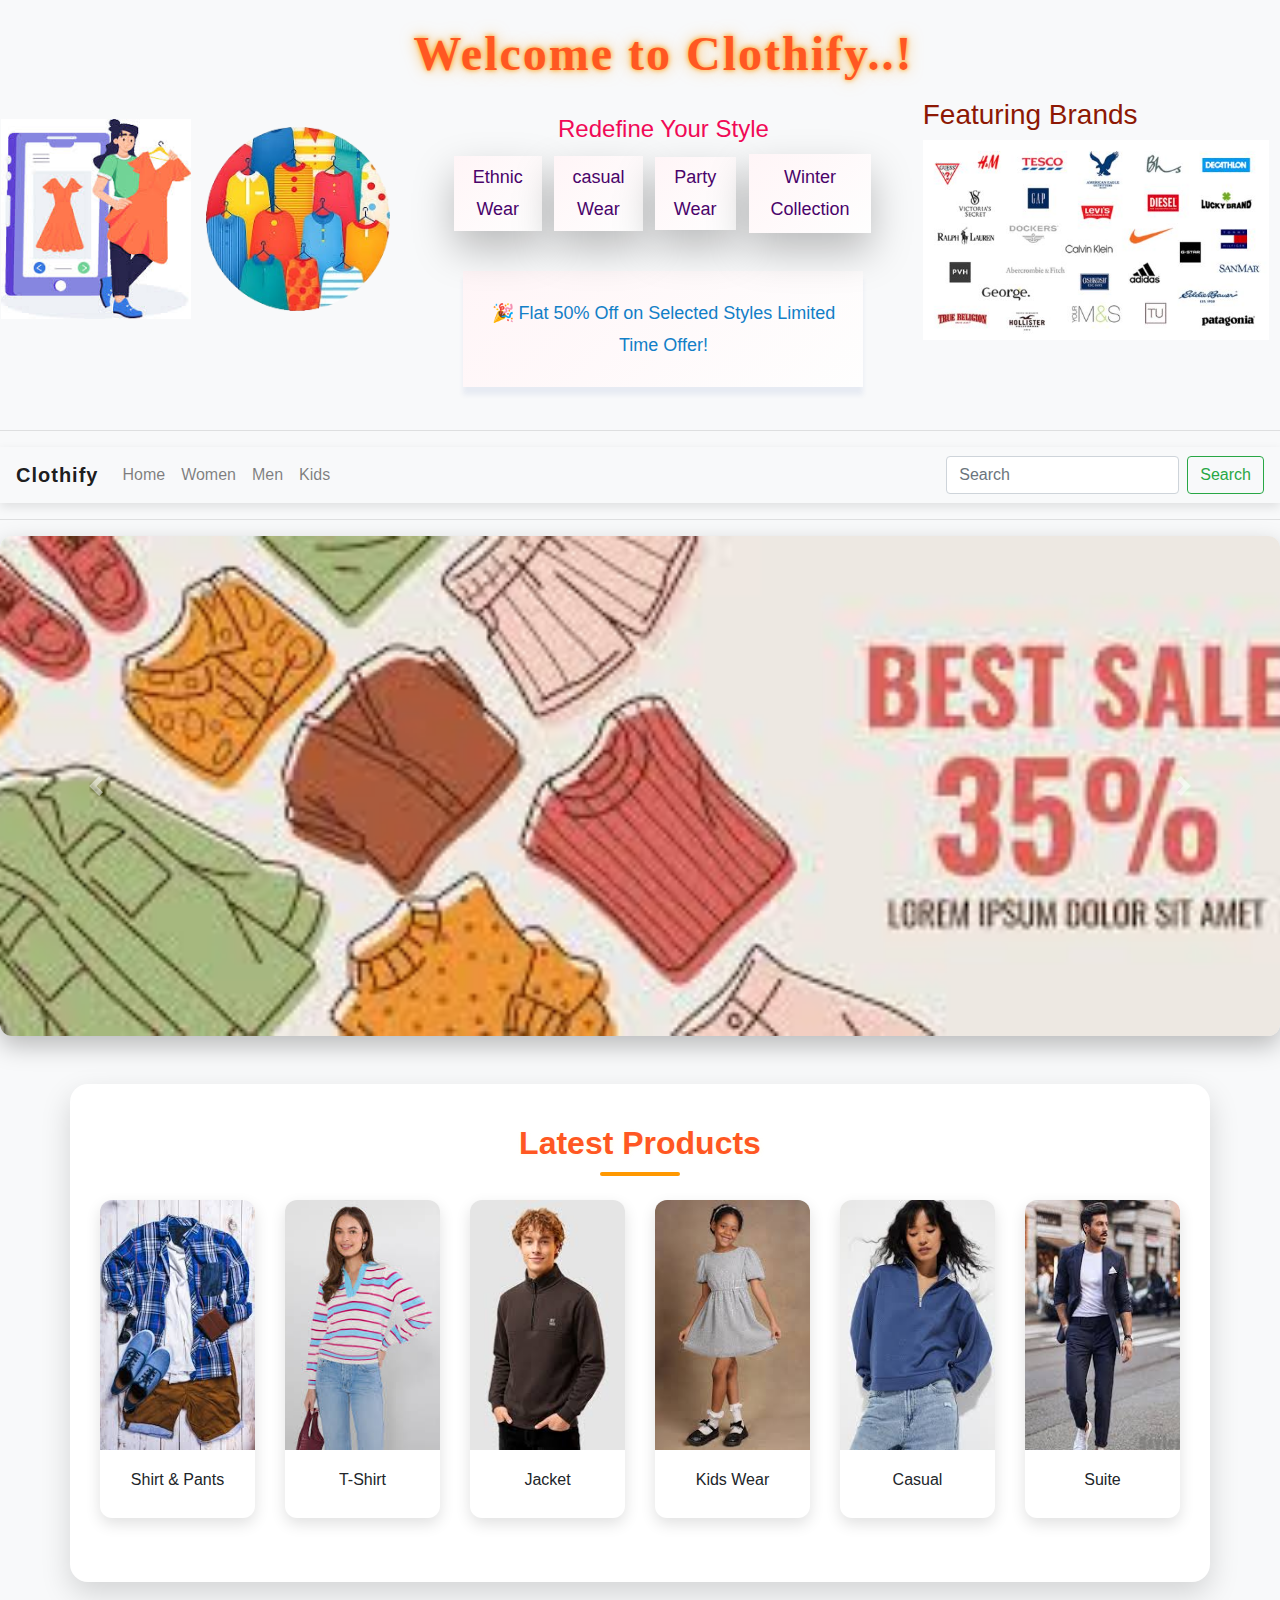
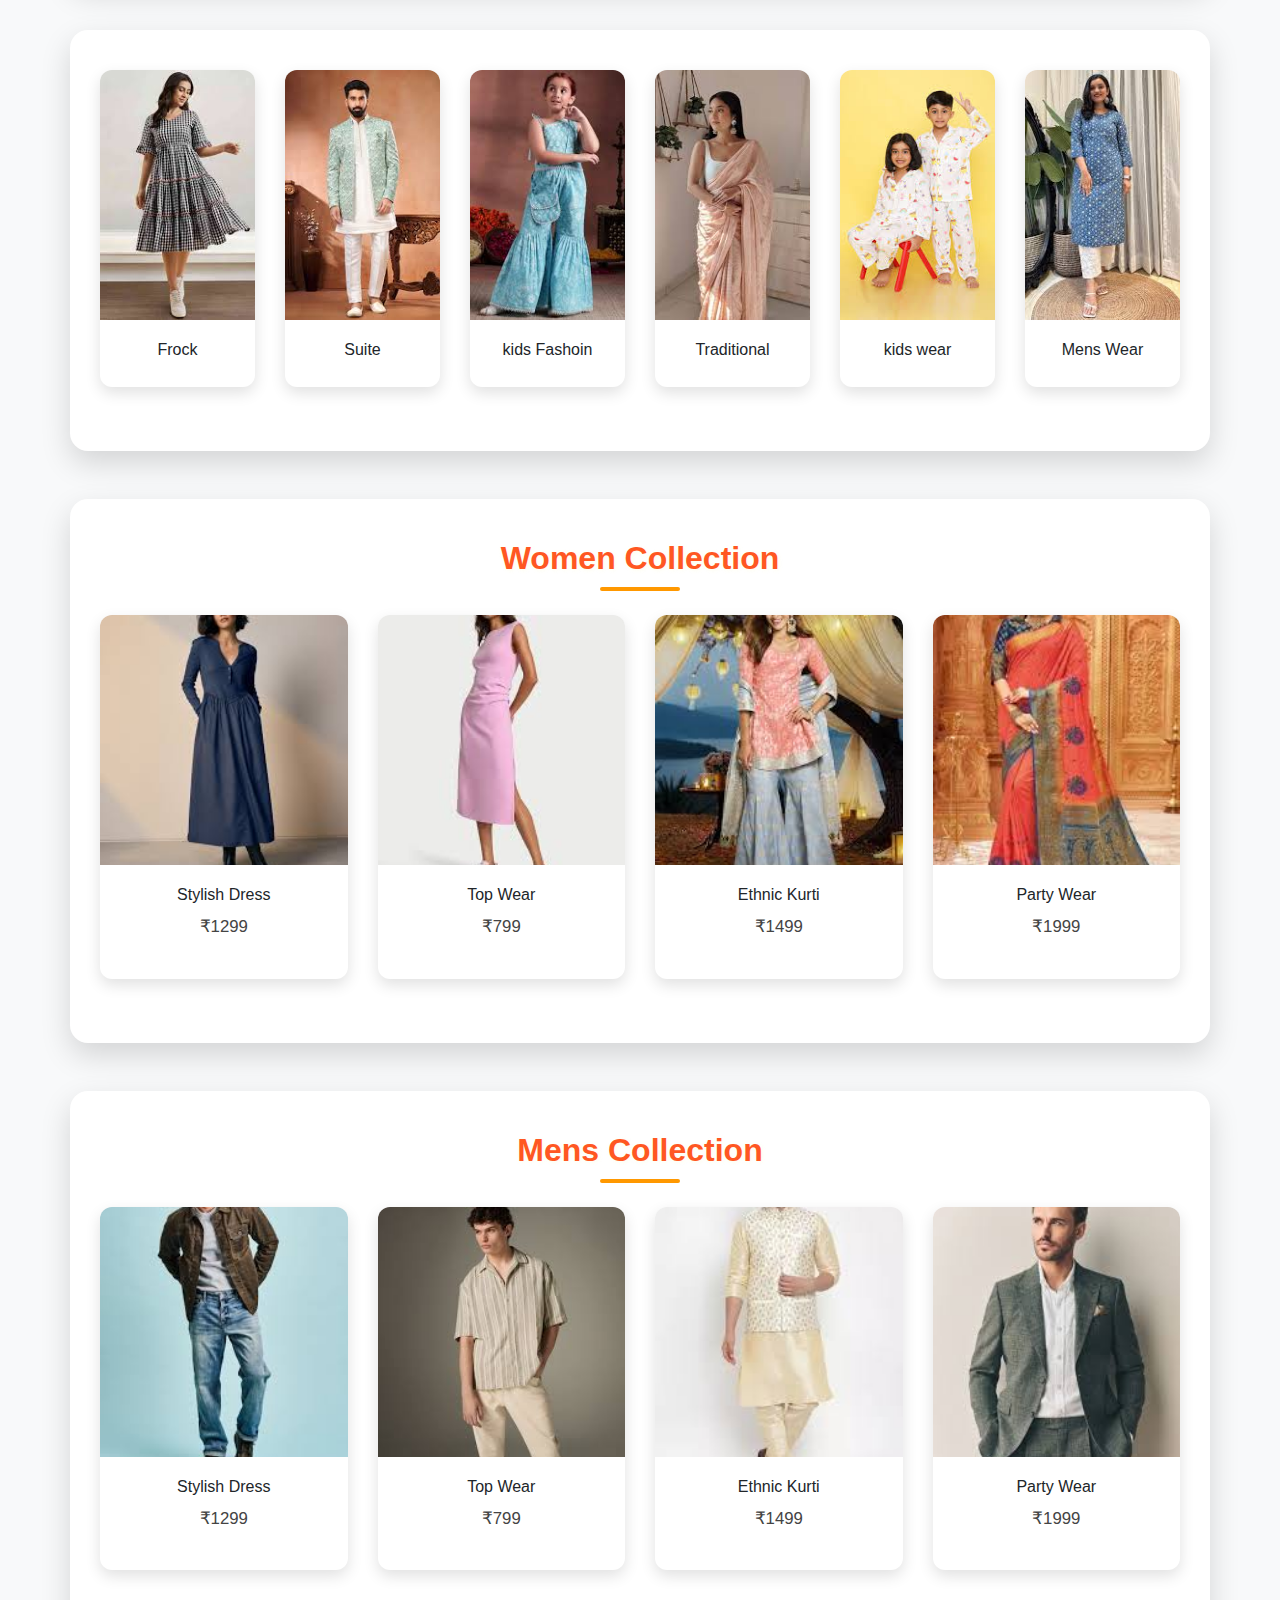
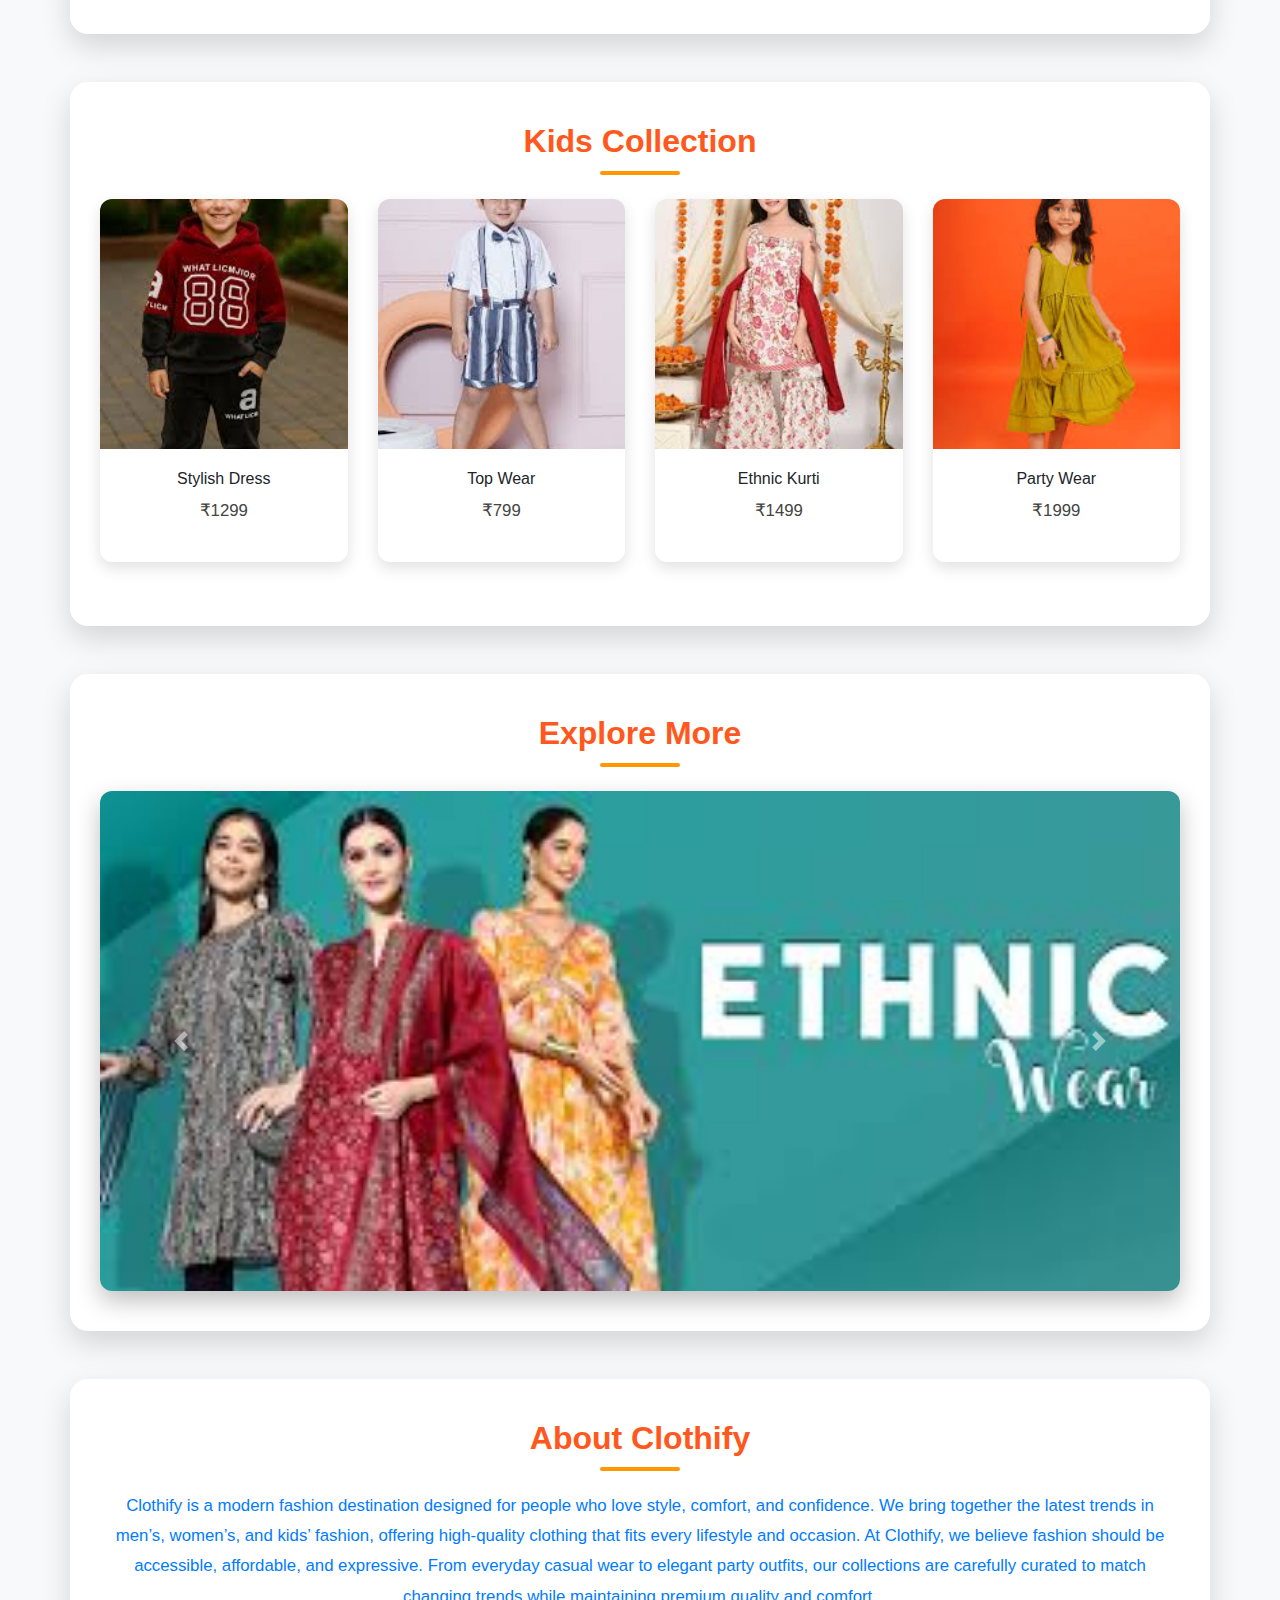
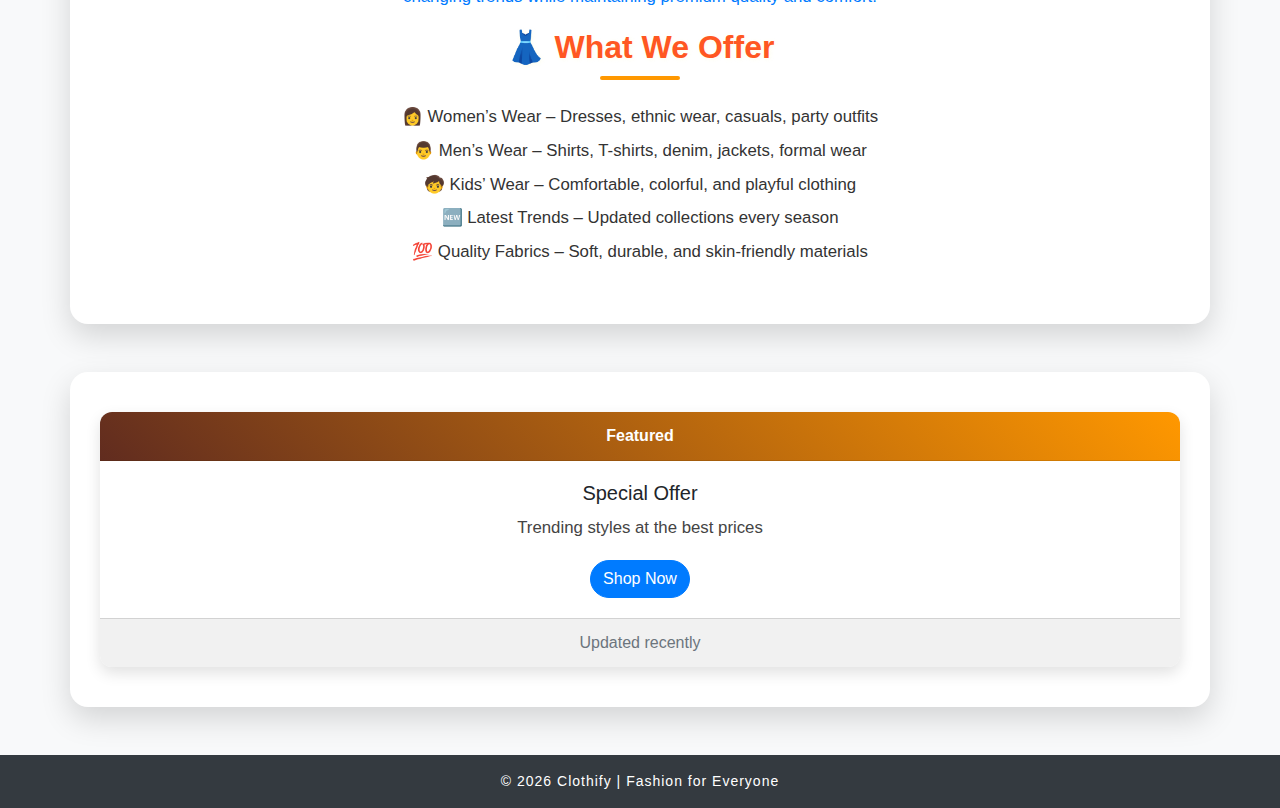
<file: index.html>
<!DOCTYPE html>
<html lang="en">
<head>
<meta charset="UTF-8">
<meta name="viewport" content="width=device-width, initial-scale=1.0">
<title>Clothify</title>
<link rel="icon" type="image/png" href="icon.png">


<!-- Bootstrap CSS -->
<link rel="stylesheet" href="https://cdn.jsdelivr.net/npm/bootstrap@4.4.1/dist/css/bootstrap.min.css">

<!-- Bootstrap JS -->
<script src="https://code.jquery.com/jquery-3.4.1.slim.min.js"></script>
<script src="https://cdn.jsdelivr.net/npm/popper.js@1.16.0/dist/umd/popper.min.js"></script>
<script src="https://cdn.jsdelivr.net/npm/bootstrap@4.4.1/dist/js/bootstrap.min.js"></script>
<link rel="stylesheet" href="style.css"/>


<style>
.carousel-item img {
    height: 500px;
    object-fit: cover;
}
.card img {
    height: 250px;
    object-fit: cover;
}
</style>
</head>

<body>
<br>

<table  class=' w-100'>

  <tr>
     <td >
       <img src="b2.jpg">
       
    </td>
    <td >
       <img src="icon.png">
       
    </td>
    <td> 
      <center>
 <h1 class="brand-name">Welcome to Clothify..!</h1>
<br>
    <h4> Redefine Your Style  </h4>

    <table>

    <tr>
      <td>
        <center>
 <p class="brand-text1"> Ethnic Wear</p>
        </center>
        
      </td>

      <td>
        <center>
 <p class="brand-text1"> casual Wear</p>
        </center>
        
      </td>
      <td>
        <center>
 <p class="brand-text1"> Party Wear</p>
        </center>
         
      </td>
      <td>
        <center>
 <p class="brand-text1"> Winter Collection</p>
        </center>
         
      </td>
    </tr>
    </table>

    <p class="brand-text"> 🎉 Flat 50% Off on Selected Styles
Limited Time Offer!</p>
      </center>
    
    </td>
    <td>
      <h3>Featuring Brands</h3>
       <img src="brand.jpg">
       
    </td>
   
  </tr>
</table>
<hr>
  
<!-- ================= NAVBAR ================= -->
<nav class="navbar navbar-expand-lg navbar-light bg-light">
  <a class="navbar-brand" href="index.html">Clothify</a>

  <button class="navbar-toggler" data-toggle="collapse" data-target="#nav">
    <span class="navbar-toggler-icon"></span>
  </button>

  <div class="collapse navbar-collapse" id="nav">
    <ul class="navbar-nav mr-auto">
      <li class="nav-item"><a class="nav-link" href="index.html">Home</a></li>
      <li class="nav-item"><a class="nav-link" href="women.html">Women</a></li>
      <li class="nav-item"><a class="nav-link" href="men.html">Men</a></li>
      <li class="nav-item"><a class="nav-link" href="kids.html">Kids</a></li>
    </ul>

    <form class="form-inline">
      <input class="form-control mr-2" type="search" placeholder="Search">
      <button class="btn btn-outline-success">Search</button>
    </form>
  </div>
</nav>
<hr>

<!-- ================= HERO CAROUSEL ================= -->
<div id="mainCarousel" class="carousel slide" data-ride="carousel">
  <div class="carousel-inner">
    <div class="carousel-item active"><img src="c6.jpg" class="w-100"></div>
    <div class="carousel-item"><img src="wc3.jpg" class="w-100"></div>
    <div class="carousel-item"><img src="c1.jpg" class="w-100"></div>
  </div>

  <a class="carousel-control-prev" href="#mainCarousel" data-slide="prev">
    <span class="carousel-control-prev-icon"></span>
  </a>
  <a class="carousel-control-next" href="#mainCarousel" data-slide="next">
    <span class="carousel-control-next-icon"></span>
  </a>
</div>

<!-- ================= LATEST PRODUCTS ================= -->
<div class="container my-5">
  <h2 class="text-center mb-4">Latest Products</h2>

  <div class="row">
    <div class="col-md-2 mb-4">
      <div class="card">
        <img src="h1.jpg" class="card-img-top">
        <div class="card-body text-center"><h6>Shirt & Pants</h6></div>
      </div>
    </div>

    <div class="col-md-2 mb-4">
      <div class="card">
        <img src="h3.jpg" class="card-img-top">
        <div class="card-body text-center"><h6>T-Shirt</h6></div>
      </div>
    </div>

    <div class="col-md-2 mb-4">
      <div class="card">
        <img src="m5.jpg" class="card-img-top">
        <div class="card-body text-center"><h6>Jacket</h6></div>
      </div>
    </div>

    <div class="col-md-2 mb-4">
      <div class="card">
        <img src="k1.jpg" class="card-img-top">
        <div class="card-body text-center"><h6>Kids Wear</h6></div>
      </div>
    </div>

    <div class="col-md-2 mb-4">
      <div class="card">
        <img src="h5.jpg" class="card-img-top">
        <div class="card-body text-center"><h6>Casual</h6></div>
      </div>
    </div>

    <div class="col-md-2 mb-4">
      <div class="card">
        <img src="h9.jpg" class="card-img-top">
        <div class="card-body text-center"><h6>Suite</h6></div>
      </div>
    </div>
  </div>
</div>
<div class="container my-5">
  
  <div class="row">
    <div class="col-md-2 mb-4">
      <div class="card">
        <img src="h4.jpg" class="card-img-top">
        <div class="card-body text-center"><h6>Frock</h6></div>
      </div>
    </div>

    <div class="col-md-2 mb-4">
      <div class="card">
        <img src="h10.jpg" class="card-img-top">
        <div class="card-body text-center"><h6>Suite</h6></div>
      </div>
    </div>

    <div class="col-md-2 mb-4">
      <div class="card">
        <img src="h11.jpg" class="card-img-top">
        <div class="card-body text-center"><h6>kids Fashoin</h6></div>
      </div>
    </div>

    <div class="col-md-2 mb-4">
      <div class="card">
        <img src="h12.jpg" class="card-img-top">
        <div class="card-body text-center"><h6>Traditional</h6></div>
      </div>
    </div>

    <div class="col-md-2 mb-4">
      <div class="card">
        <img src="k2.jpg" class="card-img-top">
        <div class="card-body text-center"><h6>kids wear</h6></div>
      </div>
    </div>

    <div class="col-md-2 mb-4">
      <div class="card">
        <img src="w8.jpg" class="card-img-top">
        <div class="card-body text-center"><h6>Mens Wear</h6></div>
      </div>
    </div>
  </div>
</div>

<!-- ================= WOMEN COLLECTION ================= -->
<div class="container my-5">
  <h2 class="text-center mb-4">Women Collection</h2>

  <div class="row">
    <div class="col-md-3 mb-4">
      <div class="card">
        <img src="w1.jpg">
        <div class="card-body text-center">
          <h6>Stylish Dress</h6>
          <p>₹1299</p>
        </div>
      </div>
    </div>

    <div class="col-md-3 mb-4">
      <div class="card">
        <img src="w5.jpg">
        <div class="card-body text-center">
          <h6>Top Wear</h6>
          <p>₹799</p>
        </div>
      </div>
    </div>

    <div class="col-md-3 mb-4">
      <div class="card">
        <img src="w3.jpg">
        <div class="card-body text-center">
          <h6>Ethnic Kurti</h6>
          <p>₹1499</p>
        </div>
      </div>
    </div>

    <div class="col-md-3 mb-4">
      <div class="card">
        <img src="w7.jpg">
        <div class="card-body text-center">
          <h6>Party Wear</h6>
          <p>₹1999</p>
        </div>
      </div>
    </div>
  </div>
</div>

<!-- ================= MENS COLLECTION ================= -->
<div class="container my-5">
  <h2 class="text-center mb-4">Mens Collection</h2>

  <div class="row">
    <div class="col-md-3 mb-4">
      <div class="card">
        <img src="m1.jpg">
        <div class="card-body text-center">
          <h6>Stylish Dress</h6>
          <p>₹1299</p>
        </div>
      </div>
    </div>

    <div class="col-md-3 mb-4">
      <div class="card">
        <img src="m2.jpg">
        <div class="card-body text-center">
          <h6>Top Wear</h6>
          <p>₹799</p>
        </div>
      </div>
    </div>

    <div class="col-md-3 mb-4">
      <div class="card">
        <img src="m3.jpg">
        <div class="card-body text-center">
          <h6>Ethnic Kurti</h6>
          <p>₹1499</p>
        </div>
      </div>
    </div>

    <div class="col-md-3 mb-4">
      <div class="card">
        <img src="m4.jpg">
        <div class="card-body text-center">
          <h6>Party Wear</h6>
          <p>₹1999</p>
        </div>
      </div>
    </div>
  </div>
</div>



<!-- ================= Kids COLLECTION ================= -->
<div class="container my-5">
  <h2 class="text-center mb-4">Kids Collection</h2>

  <div class="row">
    <div class="col-md-3 mb-4">
      <div class="card">
        <img src="k3.jpg">
        <div class="card-body text-center">
          <h6>Stylish Dress</h6>
          <p>₹1299</p>
        </div>
      </div>
    </div>

    <div class="col-md-3 mb-4">
      <div class="card">
        <img src="k4.jpg">
        <div class="card-body text-center">
          <h6>Top Wear</h6>
          <p>₹799</p>
        </div>
      </div>
    </div>

    <div class="col-md-3 mb-4">
      <div class="card">
        <img src="k6.jpg">
        <div class="card-body text-center">
          <h6>Ethnic Kurti</h6>
          <p>₹1499</p>
        </div>
      </div>
    </div>

    <div class="col-md-3 mb-4">
      <div class="card">
        <img src="k7.jpg">
        <div class="card-body text-center">
          <h6>Party Wear</h6>
          <p>₹1999</p>
        </div>
      </div>
    </div>
  </div>
</div>

<!-- ================= EXPLORE MORE ================= -->
<div class="container my-5">
  <h2 class="text-center mb-4">Explore More</h2>

  <div id="exploreCarousel" class="carousel slide" data-ride="carousel">
    <div class="carousel-inner">
      <div class="carousel-item active"><img src="wc7.jpg" class="w-100"></div>
      <div class="carousel-item"><img src="c5.jpg" class="w-100"></div>
      <div class="carousel-item"><img src="c1.jpg" class="w-100"></div>
    </div>

    <a class="carousel-control-prev" href="#exploreCarousel" data-slide="prev">
      <span class="carousel-control-prev-icon"></span>
    </a>
    <a class="carousel-control-next" href="#exploreCarousel" data-slide="next">
      <span class="carousel-control-next-icon"></span>
    </a>
  </div>
</div>

<!-- ================= INFORMATION ================= -->
<div class="container my-5">
  <h2 class="text-center">About Clothify</h2>
  <p class="text-center text-primary">
   Clothify is a modern fashion destination designed for people who love style, comfort, and confidence. We bring together the latest trends in men’s, women’s, and kids’ fashion, offering high-quality clothing that fits every lifestyle and occasion.

At Clothify, we believe fashion should be accessible, affordable, and expressive. From everyday casual wear to elegant party outfits, our collections are carefully curated to match changing trends while maintaining premium quality and comfort.
  </p>

  <h2 class="text-center">👗 What We Offer</h2>
  <p>
    <center>
👩 Women’s Wear – Dresses, ethnic wear, casuals, party outfits<br>

👨 Men’s Wear – Shirts, T-shirts, denim, jackets, formal wear<br>

🧒 Kids’ Wear – Comfortable, colorful, and playful clothing<br>

🆕 Latest Trends – Updated collections every season<br>

💯 Quality Fabrics – Soft, durable, and skin-friendly materials
    </center>


  </p>
</div>




<!-- ================= FEATURE CARD ================= -->
<div class="container my-5">
  <div class="card text-center">
    <div class="card-header">Featured</div>
    <div class="card-body">
      <h5>Special Offer</h5>
      <p>Trending styles at the best prices</p>
      <a href="#" class="btn btn-primary">Shop Now</a>
    </div>
    <div class="card-footer text-muted">Updated recently</div>
  </div>
</div>


<!-- ================= FOOTER ================= -->
<footer class="bg-dark text-white text-center p-3">
  © 2026 Clothify | Fashion for Everyone
</footer>

</body>
</html>
</file>
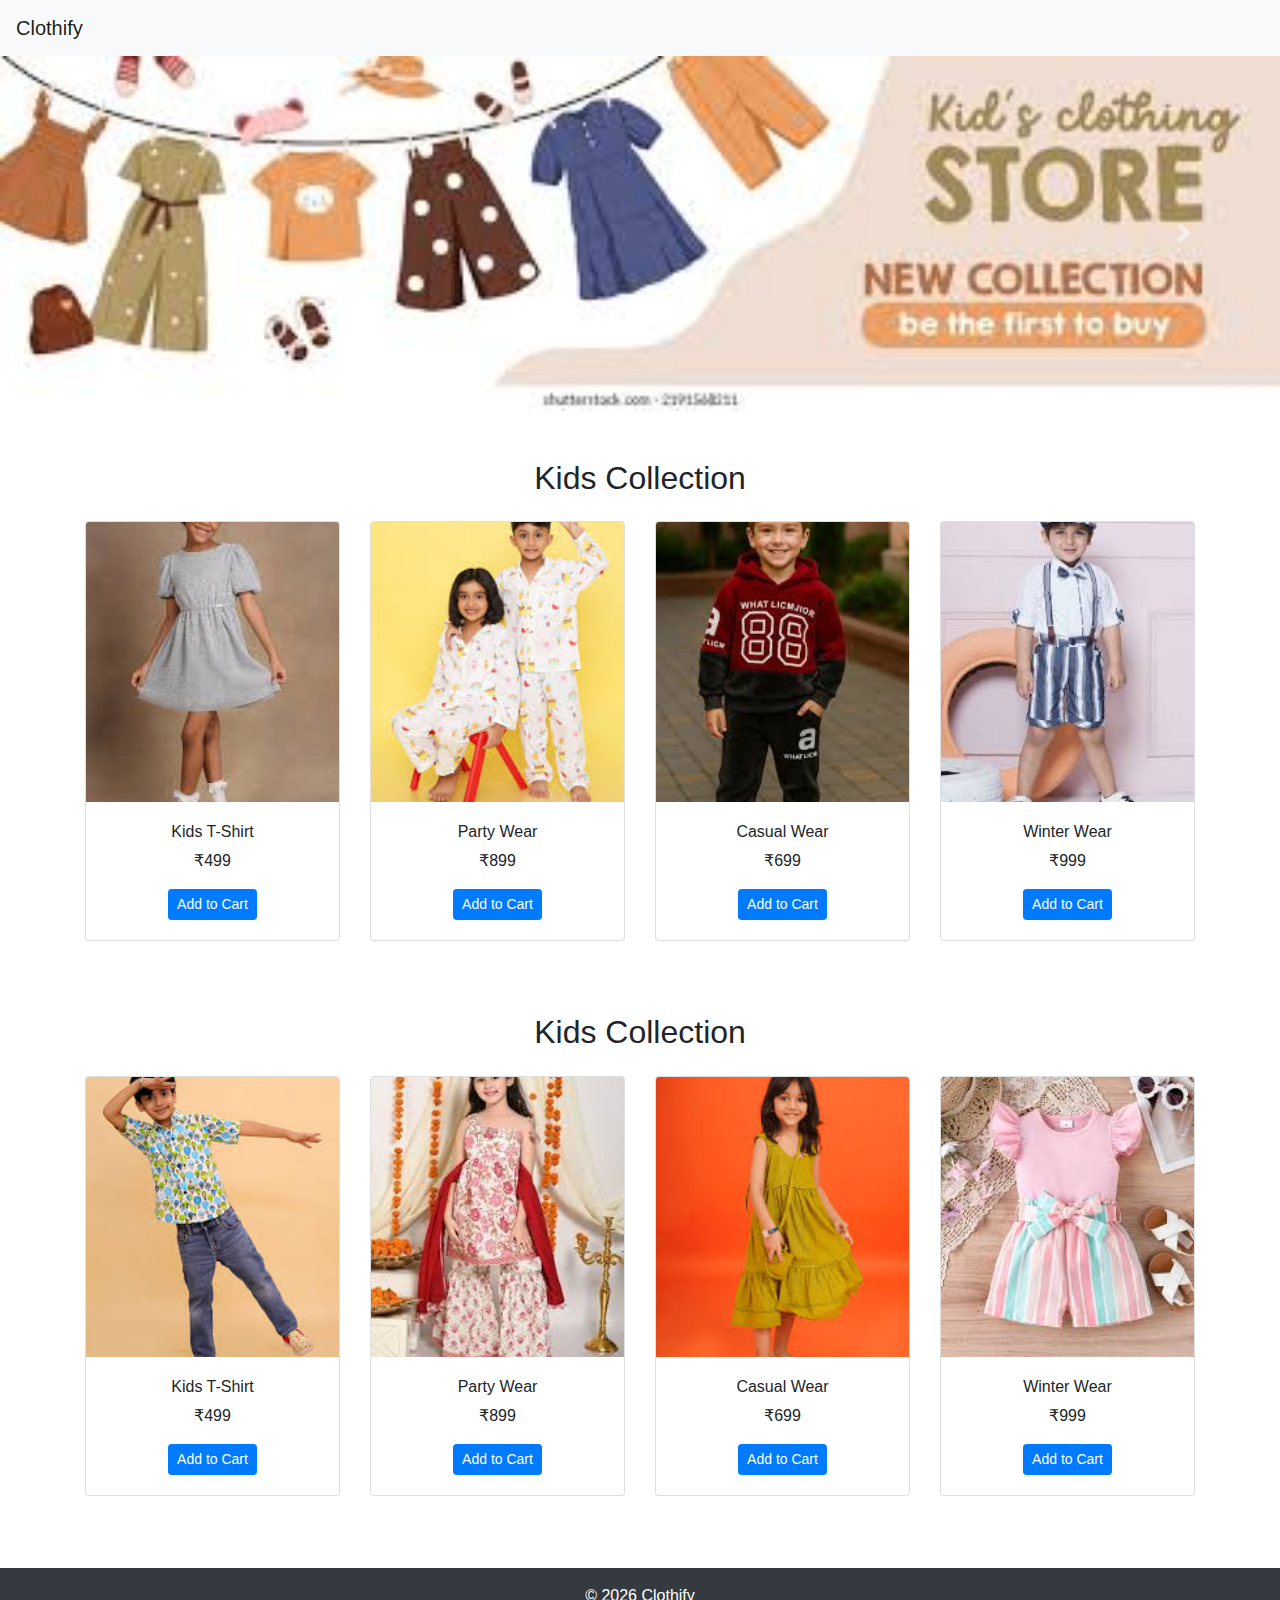
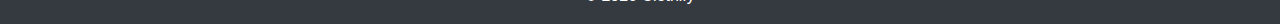
<file: kids.html>
<!DOCTYPE html>
<html lang="en">
<head>
<meta charset="UTF-8">
<meta name="viewport" content="width=device-width, initial-scale=1.0">
<title>Kids Collection</title>

<link rel="stylesheet"
 href="https://cdn.jsdelivr.net/npm/bootstrap@4.4.1/dist/css/bootstrap.min.css">

<script src="https://code.jquery.com/jquery-3.4.1.slim.min.js"></script>
<script src="https://cdn.jsdelivr.net/npm/popper.js@1.16.0/dist/umd/popper.min.js"></script>
<script src="https://cdn.jsdelivr.net/npm/bootstrap@4.4.1/dist/js/bootstrap.min.js"></script>

<style>
.card img {
  height: 280px;
  object-fit: cover;
}
</style>
</head>

<body>

<nav class="navbar navbar-expand-lg navbar-light bg-light">
  <a class="navbar-brand" href="index.html">Clothify</a>
</nav>

<!-- ================= HERO CAROUSEL ================= -->
<div id="mainCarousel" class="carousel slide" data-ride="carousel">
  <div class="carousel-inner">
    <div class="carousel-item active"><img src="kc1.jpg" class="w-100"></div>
    <div class="carousel-item"><img src="kc2.jpg" class="w-100"></div>
    <div class="carousel-item"><img src="kc3.jpg" class="w-100"></div>
  </div>

  <a class="carousel-control-prev" href="#mainCarousel" data-slide="prev">
    <span class="carousel-control-prev-icon"></span>
  </a>
  <a class="carousel-control-next" href="#mainCarousel" data-slide="next">
    <span class="carousel-control-next-icon"></span>
  </a>
</div>

<div class="container my-5">
  <h2 class="text-center mb-4">Kids Collection</h2>

  <div class="row">
    <div class="col-md-3 mb-4">
      <div class="card">
        <img src="k1.jpg" class="card-img-top">
        <div class="card-body text-center">
          <h6>Kids T-Shirt</h6>
          <p>₹499</p>
          <a href="#" class="btn btn-primary btn-sm">Add to Cart</a>
        </div>
      </div>
    </div>

    <div class="col-md-3 mb-4">
      <div class="card">
        <img src="k2.jpg" class="card-img-top">
        <div class="card-body text-center">
          <h6>Party Wear</h6>
          <p>₹899</p>
          <a href="#" class="btn btn-primary btn-sm">Add to Cart</a>
        </div>
      </div>
    </div>

    <div class="col-md-3 mb-4">
      <div class="card">
        <img src="k3.jpg" class="card-img-top">
        <div class="card-body text-center">
          <h6>Casual Wear</h6>
          <p>₹699</p>
          <a href="#" class="btn btn-primary btn-sm">Add to Cart</a>
        </div>
      </div>
    </div>

    <div class="col-md-3 mb-4">
      <div class="card">
        <img src="k4.jpg" class="card-img-top">
        <div class="card-body text-center">
          <h6>Winter Wear</h6>
          <p>₹999</p>
          <a href="#" class="btn btn-primary btn-sm">Add to Cart</a>
        </div>
      </div>
    </div>
  </div>
</div>

<div class="container my-5">
  <h2 class="text-center mb-4">Kids Collection</h2>

  <div class="row">
    <div class="col-md-3 mb-4">
      <div class="card">
        <img src="k9.jpg" class="card-img-top">
        <div class="card-body text-center">
          <h6>Kids T-Shirt</h6>
          <p>₹499</p>
          <a href="#" class="btn btn-primary btn-sm">Add to Cart</a>
        </div>
      </div>
    </div>

    <div class="col-md-3 mb-4">
      <div class="card">
        <img src="k6.jpg" class="card-img-top">
        <div class="card-body text-center">
          <h6>Party Wear</h6>
          <p>₹899</p>
          <a href="#" class="btn btn-primary btn-sm">Add to Cart</a>
        </div>
      </div>
    </div>

    <div class="col-md-3 mb-4">
      <div class="card">
        <img src="k7.jpg" class="card-img-top">
        <div class="card-body text-center">
          <h6>Casual Wear</h6>
          <p>₹699</p>
          <a href="#" class="btn btn-primary btn-sm">Add to Cart</a>
        </div>
      </div>
    </div>

    <div class="col-md-3 mb-4">
      <div class="card">
        <img src="k8.jpg" class="card-img-top">
        <div class="card-body text-center">
          <h6>Winter Wear</h6>
          <p>₹999</p>
          <a href="#" class="btn btn-primary btn-sm">Add to Cart</a>
        </div>
      </div>
    </div>
  </div>
</div>

<footer class="bg-dark text-white text-center p-3">
© 2026 Clothify
</footer>

</body>
</html>
</file>
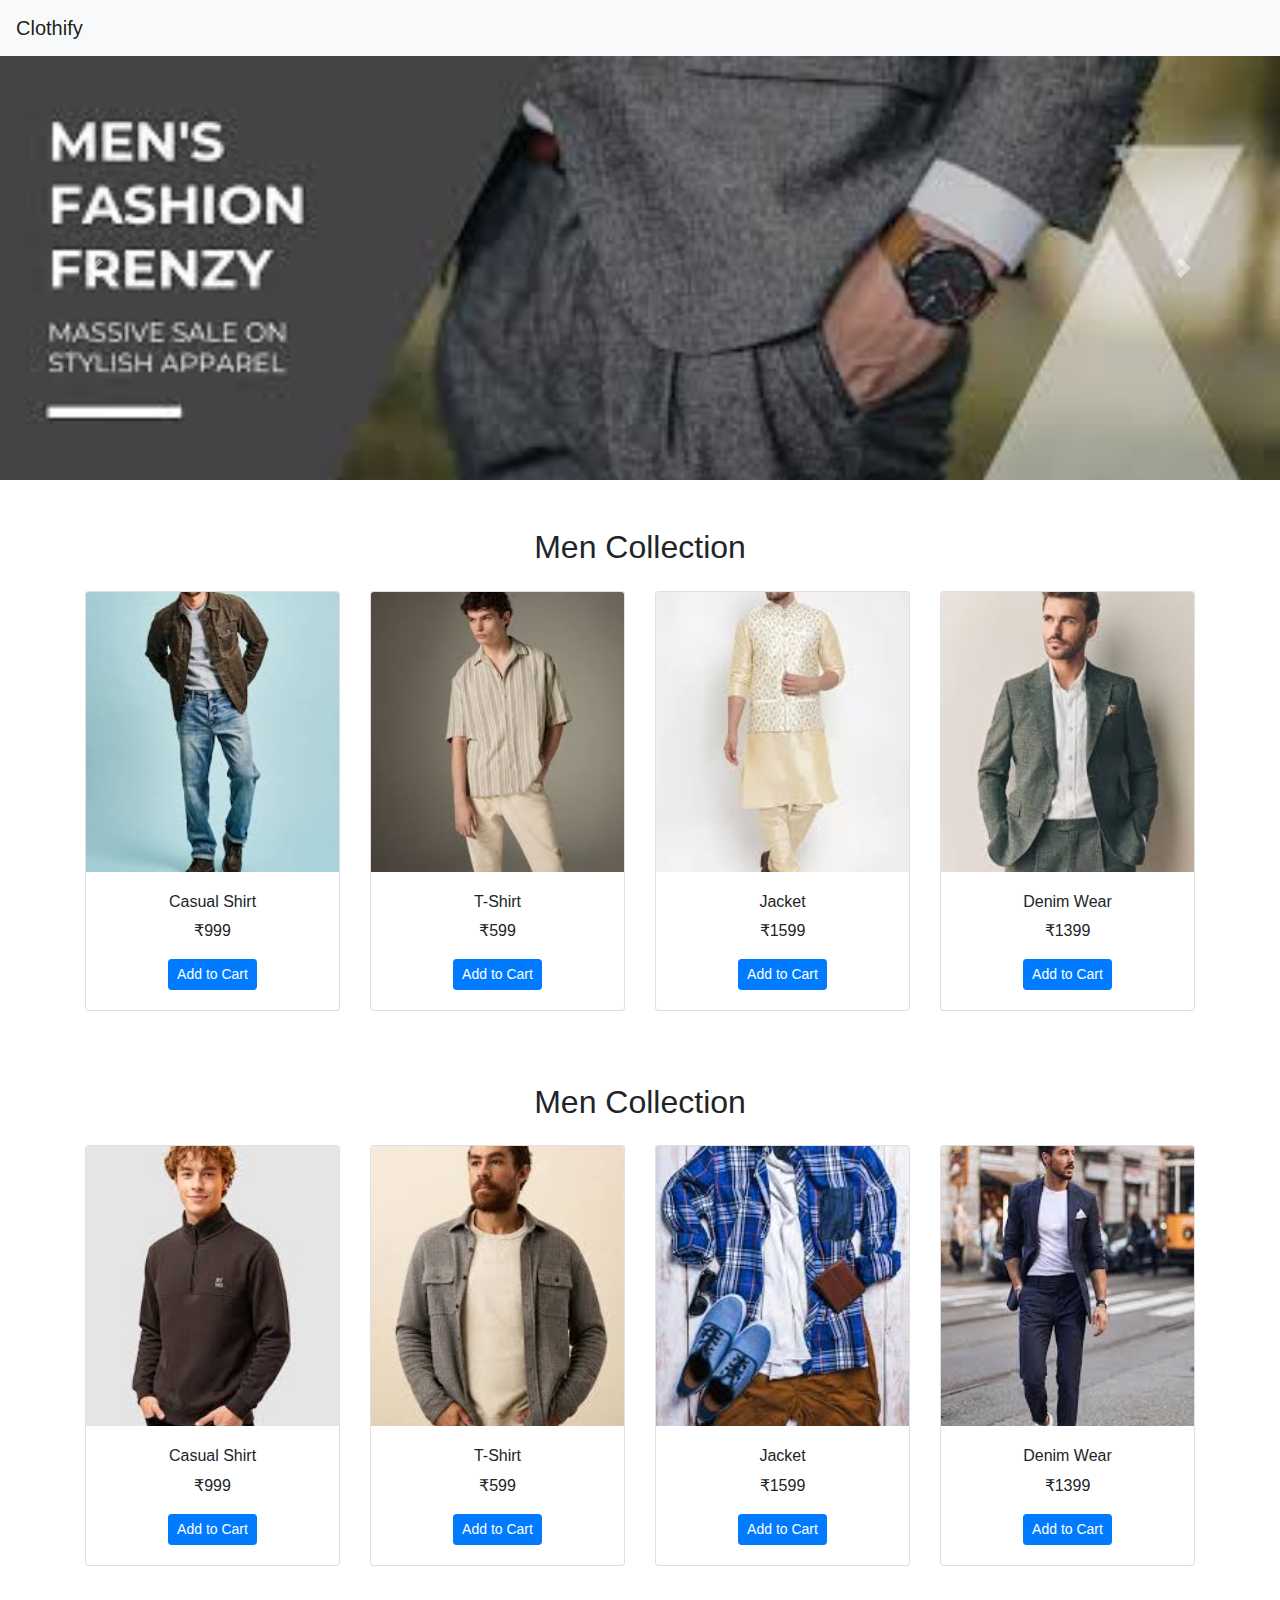
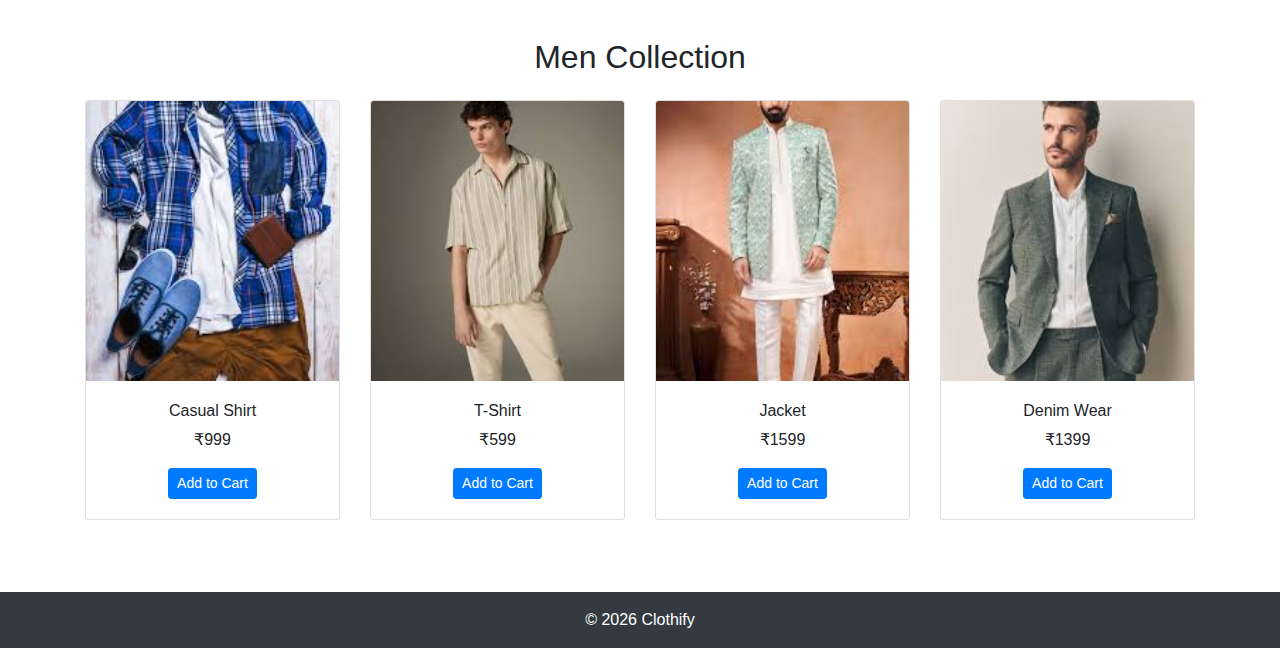
<file: men.html>
<!DOCTYPE html>
<html lang="en">
<head>
<meta charset="UTF-8">
<meta name="viewport" content="width=device-width, initial-scale=1.0">
<title>Men Collection</title>

<link rel="stylesheet"
 href="https://cdn.jsdelivr.net/npm/bootstrap@4.4.1/dist/css/bootstrap.min.css">

<script src="https://code.jquery.com/jquery-3.4.1.slim.min.js"></script>
<script src="https://cdn.jsdelivr.net/npm/popper.js@1.16.0/dist/umd/popper.min.js"></script>
<script src="https://cdn.jsdelivr.net/npm/bootstrap@4.4.1/dist/js/bootstrap.min.js"></script>

<style>
.card img {
  height: 280px;
  object-fit: cover;
}
</style>
</head>




<body>

<nav class="navbar navbar-expand-lg navbar-light bg-light">
  <a class="navbar-brand" href="index.html">Clothify</a>
</nav>

<!-- ================= HERO CAROUSEL ================= -->
<div id="mainCarousel" class="carousel slide" data-ride="carousel">
  <div class="carousel-inner">
    <div class="carousel-item active"><img src="mc1.jpg" class="w-100"></div>
    <div class="carousel-item"><img src="mc2.jpg" class="w-100"></div>
    <div class="carousel-item"><img src="mc3.jpg" class="w-100"></div>
  </div>

  <a class="carousel-control-prev" href="#mainCarousel" data-slide="prev">
    <span class="carousel-control-prev-icon"></span>
  </a>
  <a class="carousel-control-next" href="#mainCarousel" data-slide="next">
    <span class="carousel-control-next-icon"></span>
  </a>
</div>

<div class="container my-5">
  <h2 class="text-center mb-4">Men Collection</h2>

  <div class="row">
    <div class="col-md-3 mb-4">
      <div class="card">
        <img src="m1.jpg" class="card-img-top">
        <div class="card-body text-center">
          <h6>Casual Shirt</h6>
          <p>₹999</p>
          <a href="#" class="btn btn-primary btn-sm">Add to Cart</a>
        </div>
      </div>
    </div>

    <div class="col-md-3 mb-4">
      <div class="card">
        <img src="m2.jpg" class="card-img-top">
        <div class="card-body text-center">
          <h6>T-Shirt</h6>
          <p>₹599</p>
          <a href="#" class="btn btn-primary btn-sm">Add to Cart</a>
        </div>
      </div>
    </div>

    <div class="col-md-3 mb-4">
      <div class="card">
        <img src="m3.jpg" class="card-img-top">
        <div class="card-body text-center">
          <h6>Jacket</h6>
          <p>₹1599</p>
          <a href="#" class="btn btn-primary btn-sm">Add to Cart</a>
        </div>
      </div>
    </div>

    <div class="col-md-3 mb-4">
      <div class="card">
        <img src="m4.jpg" class="card-img-top">
        <div class="card-body text-center">
          <h6>Denim Wear</h6>
          <p>₹1399</p>
          <a href="#" class="btn btn-primary btn-sm">Add to Cart</a>
        </div>
      </div>
    </div>
  </div>
</div>



<div class="container my-5">
  <h2 class="text-center mb-4">Men Collection</h2>

  <div class="row">
    <div class="col-md-3 mb-4">
      <div class="card">
        <img src="m5.jpg" class="card-img-top">
        <div class="card-body text-center">
          <h6>Casual Shirt</h6>
          <p>₹999</p>
          <a href="#" class="btn btn-primary btn-sm">Add to Cart</a>
        </div>
      </div>
    </div>

    <div class="col-md-3 mb-4">
      <div class="card">
        <img src="m6.jpg" class="card-img-top">
        <div class="card-body text-center">
          <h6>T-Shirt</h6>
          <p>₹599</p>
          <a href="#" class="btn btn-primary btn-sm">Add to Cart</a>
        </div>
      </div>
    </div>

    <div class="col-md-3 mb-4">
      <div class="card">
        <img src="h1.jpg" class="card-img-top">
        <div class="card-body text-center">
          <h6>Jacket</h6>
          <p>₹1599</p>
          <a href="#" class="btn btn-primary btn-sm">Add to Cart</a>
        </div>
      </div>
    </div>

    <div class="col-md-3 mb-4">
      <div class="card">
        <img src="h9.jpg" class="card-img-top">
        <div class="card-body text-center">
          <h6>Denim Wear</h6>
          <p>₹1399</p>
          <a href="#" class="btn btn-primary btn-sm">Add to Cart</a>
        </div>
      </div>
    </div>
  </div>
</div>



<div class="container my-5">
  <h2 class="text-center mb-4">Men Collection</h2>

  <div class="row">
    <div class="col-md-3 mb-4">
      <div class="card">
        <img src="h1.jpg" class="card-img-top">
        <div class="card-body text-center">
          <h6>Casual Shirt</h6>
          <p>₹999</p>
          <a href="#" class="btn btn-primary btn-sm">Add to Cart</a>
        </div>
      </div>
    </div>

    <div class="col-md-3 mb-4">
      <div class="card">
        <img src="m2.jpg" class="card-img-top">
        <div class="card-body text-center">
          <h6>T-Shirt</h6>
          <p>₹599</p>
          <a href="#" class="btn btn-primary btn-sm">Add to Cart</a>
        </div>
      </div>
    </div>

    <div class="col-md-3 mb-4">
      <div class="card">
        <img src="h10.jpg" class="card-img-top">
        <div class="card-body text-center">
          <h6>Jacket</h6>
          <p>₹1599</p>
          <a href="#" class="btn btn-primary btn-sm">Add to Cart</a>
        </div>
      </div>
    </div>

    <div class="col-md-3 mb-4">
      <div class="card">
        <img src="m4.jpg" class="card-img-top">
        <div class="card-body text-center">
          <h6>Denim Wear</h6>
          <p>₹1399</p>
          <a href="#" class="btn btn-primary btn-sm">Add to Cart</a>
        </div>
      </div>
    </div>
  </div>
</div>


<footer class="bg-dark text-white text-center p-3">
© 2026 Clothify
</footer>

</body>
</html>
</file>
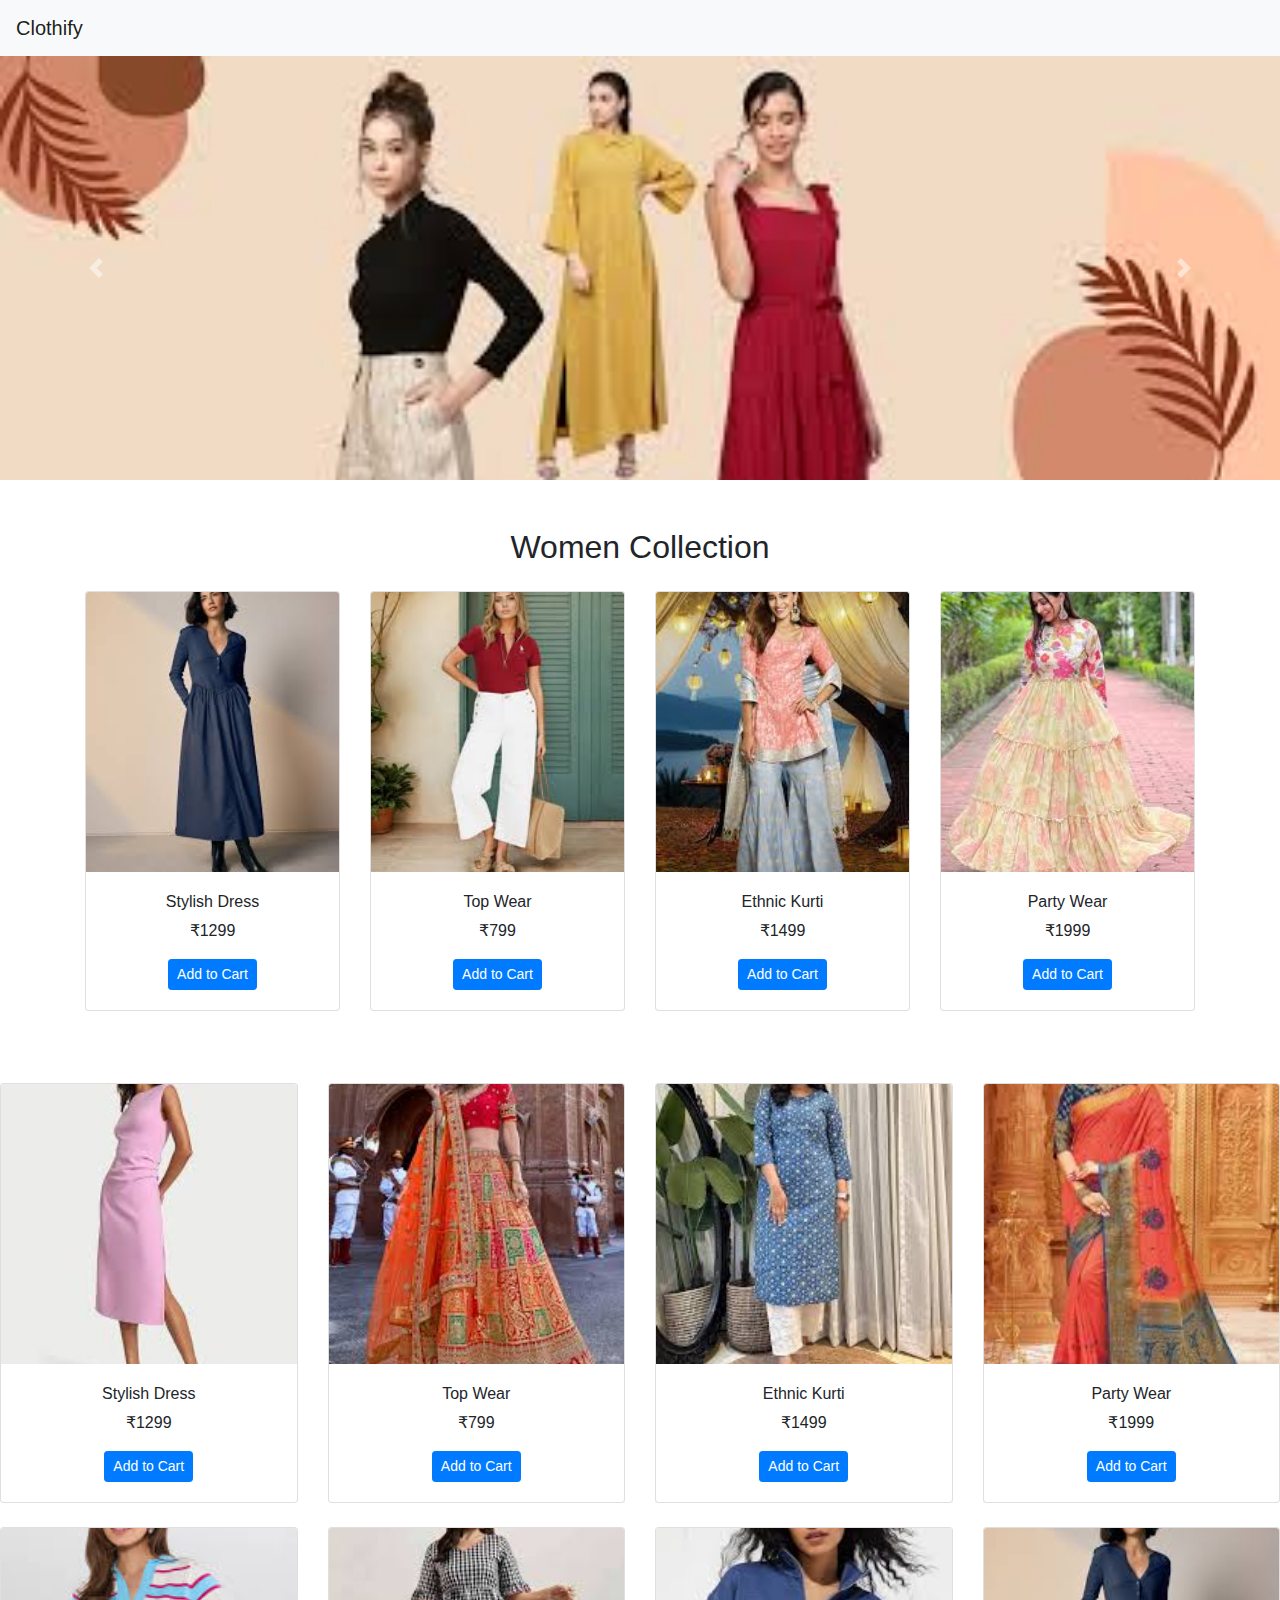
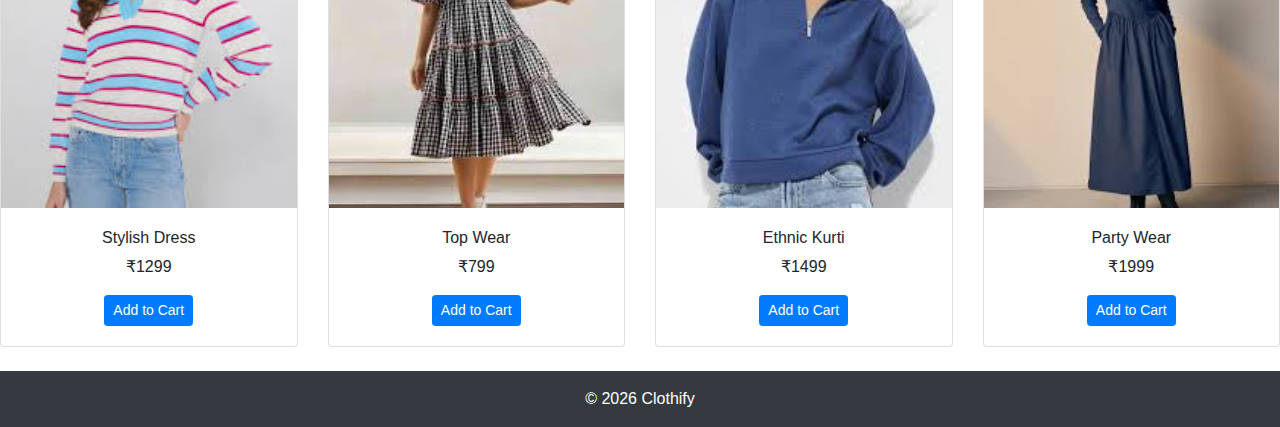
<file: women.html>
<!DOCTYPE html>
<html lang="en">
<head>
<meta charset="UTF-8">
<meta name="viewport" content="width=device-width, initial-scale=1.0">
<title>Women Collection</title>

<link rel="stylesheet"
 href="https://cdn.jsdelivr.net/npm/bootstrap@4.4.1/dist/css/bootstrap.min.css">

<script src="https://code.jquery.com/jquery-3.4.1.slim.min.js"></script>
<script src="https://cdn.jsdelivr.net/npm/popper.js@1.16.0/dist/umd/popper.min.js"></script>
<script src="https://cdn.jsdelivr.net/npm/bootstrap@4.4.1/dist/js/bootstrap.min.js"></script>

<style>
.card img {
  height: 280px;
  object-fit: cover;
}
</style>
</head>

<body>

<nav class="navbar navbar-expand-lg navbar-light bg-light">
  <a class="navbar-brand" href="index.html">Clothify</a>

</nav>
<!-- ================= HERO CAROUSEL ================= -->
<div id="mainCarousel" class="carousel slide" data-ride="carousel">
  <div class="carousel-inner">
    <div class="carousel-item active"><img src="wc6.jpg" class="w-100"></div>
    <div class="carousel-item"><img src="wc1.jpg" class="w-100"></div>
    <div class="carousel-item"><img src="wc7.jpg" class="w-100"></div>
  </div>

  <a class="carousel-control-prev" href="#mainCarousel" data-slide="prev">
    <span class="carousel-control-prev-icon"></span>
  </a>
  <a class="carousel-control-next" href="#mainCarousel" data-slide="next">
    <span class="carousel-control-next-icon"></span>
  </a>
</div>

<div class="container my-5">
  <h2 class="text-center mb-4">Women Collection</h2>

  <div class="row">
    <div class="col-md-3 mb-4">
      <div class="card">
        <img src="w1.jpg" class="card-img-top">
        <div class="card-body text-center">
          <h6>Stylish Dress</h6>
          <p>₹1299</p>
          <a href="#" class="btn btn-primary btn-sm">Add to Cart</a>
        </div>
      </div>
    </div>

    <div class="col-md-3 mb-4">
      <div class="card">
        <img src="w2.jpg" class="card-img-top">
        <div class="card-body text-center">
          <h6>Top Wear</h6>
          <p>₹799</p>
          <a href="#" class="btn btn-primary btn-sm">Add to Cart</a>
        </div>
      </div>
    </div>

    <div class="col-md-3 mb-4">
      <div class="card">
        <img src="w3.jpg" class="card-img-top">
        <div class="card-body text-center">
          <h6>Ethnic Kurti</h6>
          <p>₹1499</p>
          <a href="#" class="btn btn-primary btn-sm">Add to Cart</a>
        </div>
      </div>
    </div>

    <div class="col-md-3 mb-4">
      <div class="card">
        <img src="w4.jpg" class="card-img-top">
        <div class="card-body text-center">
          <h6>Party Wear</h6>
          <p>₹1999</p>
          <a href="#" class="btn btn-primary btn-sm">Add to Cart</a>
        </div>
      </div>
    </div>
  </div>
</div>



  <div class="row">
    <div class="col-md-3 mb-4">
      <div class="card">
        <img src="w5.jpg" class="card-img-top">
        <div class="card-body text-center">
          <h6>Stylish Dress</h6>
          <p>₹1299</p>
          <a href="#" class="btn btn-primary btn-sm">Add to Cart</a>
        </div>
      </div>
    </div>

    <div class="col-md-3 mb-4">
      <div class="card">
        <img src="w6.jpg" class="card-img-top">
        <div class="card-body text-center">
          <h6>Top Wear</h6>
          <p>₹799</p>
          <a href="#" class="btn btn-primary btn-sm">Add to Cart</a>
        </div>
      </div>
    </div>

    <div class="col-md-3 mb-4">
      <div class="card">
        <img src="w8.jpg" class="card-img-top">
        <div class="card-body text-center">
          <h6>Ethnic Kurti</h6>
          <p>₹1499</p>
          <a href="#" class="btn btn-primary btn-sm">Add to Cart</a>
        </div>
      </div>
    </div>

    <div class="col-md-3 mb-4">
      <div class="card">
        <img src="w7.jpg" class="card-img-top">
        <div class="card-body text-center">
          <h6>Party Wear</h6>
          <p>₹1999</p>
          <a href="#" class="btn btn-primary btn-sm">Add to Cart</a>
        </div>
      </div>
    </div>
  </div>
</div>



  <div class="row">
    <div class="col-md-3 mb-4">
      <div class="card">
        <img src="h3.jpg" class="card-img-top">
        <div class="card-body text-center">
          <h6>Stylish Dress</h6>
          <p>₹1299</p>
          <a href="#" class="btn btn-primary btn-sm">Add to Cart</a>
        </div>
      </div>
    </div>

    <div class="col-md-3 mb-4">
      <div class="card">
        <img src="h4.jpg" class="card-img-top">
        <div class="card-body text-center">
          <h6>Top Wear</h6>
          <p>₹799</p>
          <a href="#" class="btn btn-primary btn-sm">Add to Cart</a>
        </div>
      </div>
    </div>

    <div class="col-md-3 mb-4">
      <div class="card">
        <img src="h5.jpg" class="card-img-top">
        <div class="card-body text-center">
          <h6>Ethnic Kurti</h6>
          <p>₹1499</p>
          <a href="#" class="btn btn-primary btn-sm">Add to Cart</a>
        </div>
      </div>
    </div>

    <div class="col-md-3 mb-4">
      <div class="card">
        <img src="w1.jpg" class="card-img-top">
        <div class="card-body text-center">
          <h6>Party Wear</h6>
          <p>₹1999</p>
          <a href="#" class="btn btn-primary btn-sm">Add to Cart</a>
        </div>
      </div>
    </div>
  </div>
</div>





<footer class="bg-dark text-white text-center p-3">
© 2026 Clothify
</footer>

</body>
</html>
</file>
<file: style.css>
/* ================= GLOBAL ================= */
body {
  font-family: "Segoe UI", Tahoma, sans-serif;
  background-color: #f8f9fa;
}

/* ================= HEADINGS ================= */
h1, h2 {
  color: #f10a57;
  font-weight: 700;
  text-shadow: 1px 1px 4px rgba(240, 241, 123, 0.15);
}

h3 {
  color: #8d1804;
}
h4{
  color:#f10a57
}
.brand-text {
  font-size: 18px;
  line-height: 1.8;
  color: #137fc7;
  max-width: 400px;
  margin: 5% ;
  padding: 5% ;
  background: linear-gradient(135deg, #fff5f7, #fefefe);
  animation: shake 2s infinite;
  font-family: 'Poppins', sans-serif;
  box-shadow: 0 8px 5px rgba(38, 77, 161, 0.08);
  transition: transform 0.3s ease, box-shadow 0.3s ease;
}
.brand-text:hover {
  transform: translateY(-5px);
  transition: 0.4s ease;
  box-shadow: 0 18px 40px rgba(0, 0, 0, 0.25);
}


.brand-text1 {
  font-size: 18px;
  line-height: 1.8;
  color: #4a046b;
  max-width: 400px;
  margin: 5% ;
  padding: 5% ;
  background: linear-gradient(135deg, #fff5f7, #fefefe);
 
  font-family: 'Poppins', sans-serif;
  box-shadow: 0 8px 5px rgba(38, 77, 161, 0.08);
  transition: transform 0.3s ease, box-shadow 0.3s ease;
  transform: translateY(-5px);
  transition: 0.4s ease;
  box-shadow: 0 18px 40px rgba(0, 0, 0, 0.25);
}



/* ================= NAVBAR ================= */
.navbar {
  box-shadow: 0 4px 10px rgba(0,0,0,0.1);
}

.navbar-brand {
  font-weight: bold;
  letter-spacing: 1px;
}

/* ================= CARDS ================= */
.card {
  border: none;
  box-shadow: 0 6px 15px rgba(0,0,0,0.12);
  transition: transform 0.4s ease, box-shadow 0.4s ease;
  border-radius: 12px;
  overflow: hidden;
}

.card:hover {
  transform: translateY(-8px);
  box-shadow: 0 15px 30px rgba(0,0,0,0.25);
}

/* ================= CARD IMAGE EFFECT ================= */
.card img {
  transition: transform 0.5s ease;
}

.card:hover img {
  transform: scale(1.08);
}

/* ================= BUTTONS ================= */
.btn-primary {
  border-radius: 30px;
  transition: all 0.4s ease;
}

.btn-primary:hover {
  background-color: #ff5722;
  border-color: #ff5722;
  box-shadow: 0 0 15px rgba(255,87,34,0.6);
  transform: scale(1.05);
}

/* ================= ICON / IMAGE BOUNCE ================= */
@keyframes bounce {
  0%, 100% { transform: translateY(0); }
  50% { transform: translateY(-10px); }
}

img:hover {
  animation: bounce 0.6s;
}

/* ================= CAROUSEL ================= */
.carousel {
  box-shadow: 0 10px 25px rgba(0,0,0,0.25);
  border-radius: 12px;
  overflow: hidden;
}

/* ================= INFORMATION TEXT ================= */
.text-primary {
  font-size: 1.05rem;
  line-height: 1.8;
}

/* ================= FEATURE CARD ================= */
.card-header {
  background: linear-gradient(45deg, #612c1f, #ff9800);
  color: white;
  font-weight: bold;
}

.card-footer {
  background-color: #f1f1f1;
}

/* ================= FOOTER ================= */
footer {
  margin-top: 40px;
  font-size: 14px;
  letter-spacing: 1px;
}

/* ================= TABLE TOP BANNER ================= */
table img {
  max-height: 200px;
  transition: transform 0.4s ease;
}

table img:hover {
  transform: scale(1.1);
}


/* ===== BRAND NAME FLEX + SHAKE ===== */
.brand-name {
  display: flex;
  align-items: center;
  justify-content: center;
  font-size: 2.2rem;
  font-weight: 800;
  color: #f30e9b;
  letter-spacing: 2px;
  text-shadow: 2px 2px 8px rgba(0,0,0,0.3);
  animation: shake 2s infinite;
  white-space: nowrap;
}

/* Shake animation */
@keyframes shake {
  0% { transform: translateX(0); }
  20% { transform: translateX(-2px); }
  40% { transform: translateX(2px); }
  60% { transform: translateX(-2px); }
  80% { transform: translateX(2px); }
  100% { transform: translateX(0); }
}

/* Responsive */
@media (max-width: 768px) {
  .brand-name {
    font-size: 1.6rem;
  }
}
/* ================= INFORMATION SECTION ================= */

.container.my-5 {
  background: #ffffff;
  padding: 40px 30px;
  border-radius: 18px;
  box-shadow: 0 12px 30px rgba(0, 0, 0, 0.15);
}

/* Headings */
.container.my-5 h2 {
  font-weight: 700;
  margin-bottom: 20px;
  color: #ff5722;
  position: relative;
}

/* underline effect */
.container.my-5 h2::after {
  content: "";
  display: block;
  width: 80px;
  height: 4px;
  background: #ff9800;
  margin: 10px auto 0;
  border-radius: 5px;
}

/* Paragraph text */
.container.my-5 p {
  font-size: 1.05rem;
  line-height: 1.8;
  color: #444;
}

/* Highlighted about text */
.container.my-5 .text-primary {
  font-weight: 500;
}

/* Offer list styling */
.container.my-5 center {
  font-size: 1.05rem;
  line-height: 2;
  color: #333;
}

/* Hover effect for whole box */
.container.my-5:hover {
  transform: translateY(-5px);
  transition: 0.4s ease;
  box-shadow: 0 18px 40px rgba(0, 0, 0, 0.25);
}

/* Responsive */
@media (max-width: 768px) {
  .container.my-5 {
    padding: 25px 20px;
  }

  .container.my-5 h2 {
    font-size: 1.5rem;
  }

  .container.my-5 p,
  .container.my-5 center {
    font-size: 0.95rem;
  }
}





.brand-name {
  font-family: 'Pacifico', cursive;
  font-size: 3rem;
  letter-spacing: 2px;
  color: #ff5722;
  text-shadow: 
    0 0 5px #ff9800,
    0 0 15px rgba(255, 152, 0, 0.6);
  animation: brandShake 3s infinite ease-in-out;
  cursor: pointer;
  transition: 0.4s;
}


/* Shake animation */
@keyframes brandShake {
  0% { transform: rotate(0deg); }
  25% { transform: rotate(1deg); }
  50% { transform: rotate(-1deg); }
  75% { transform: rotate(1deg); }
  100% { transform: rotate(0deg); }
}

/* Responsive */
@media (max-width: 768px) {
  .brand-name {
    font-size: 2.2rem;
  }
}
</file>
